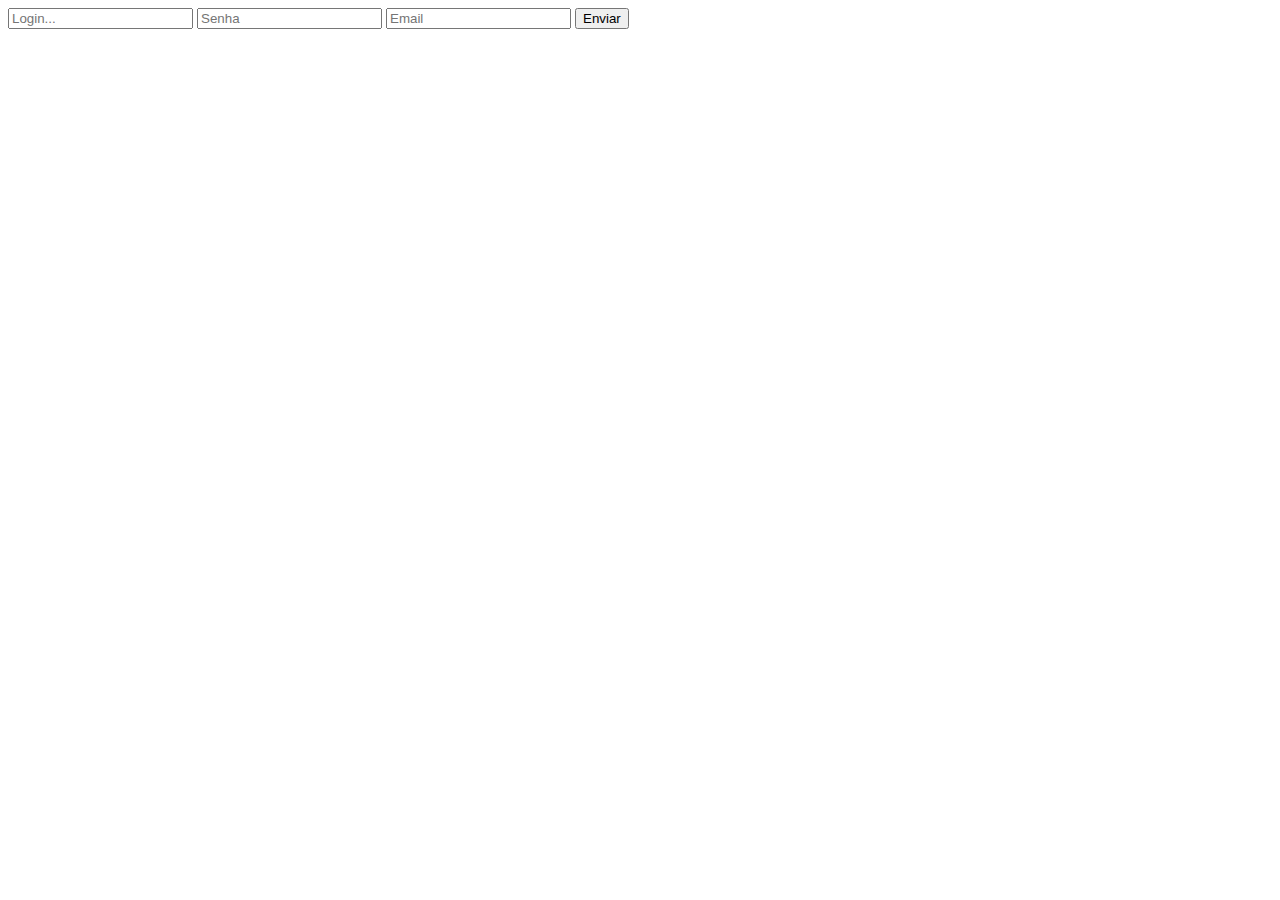
<file: conectando-mysql/index.html>
<!DOCTYPE html>
<html lang="pt-br">
<head>
    <meta charset="UTF-8">
    <meta name="viewport" content="width=device-width, initial-scale=1.0">
    <title>Conectar ao banco de dados</title>
</head>
<body>
    <form action="bd.php" method="POST">
        <input type="text" placeholder="Login..." name="login">
        <input type="text" placeholder="Senha" name="senha">
        <input type="email" name="email" placeholder="Email">
        <button type="submit">Enviar</button>
    </form>
</body>
</html>
</file>
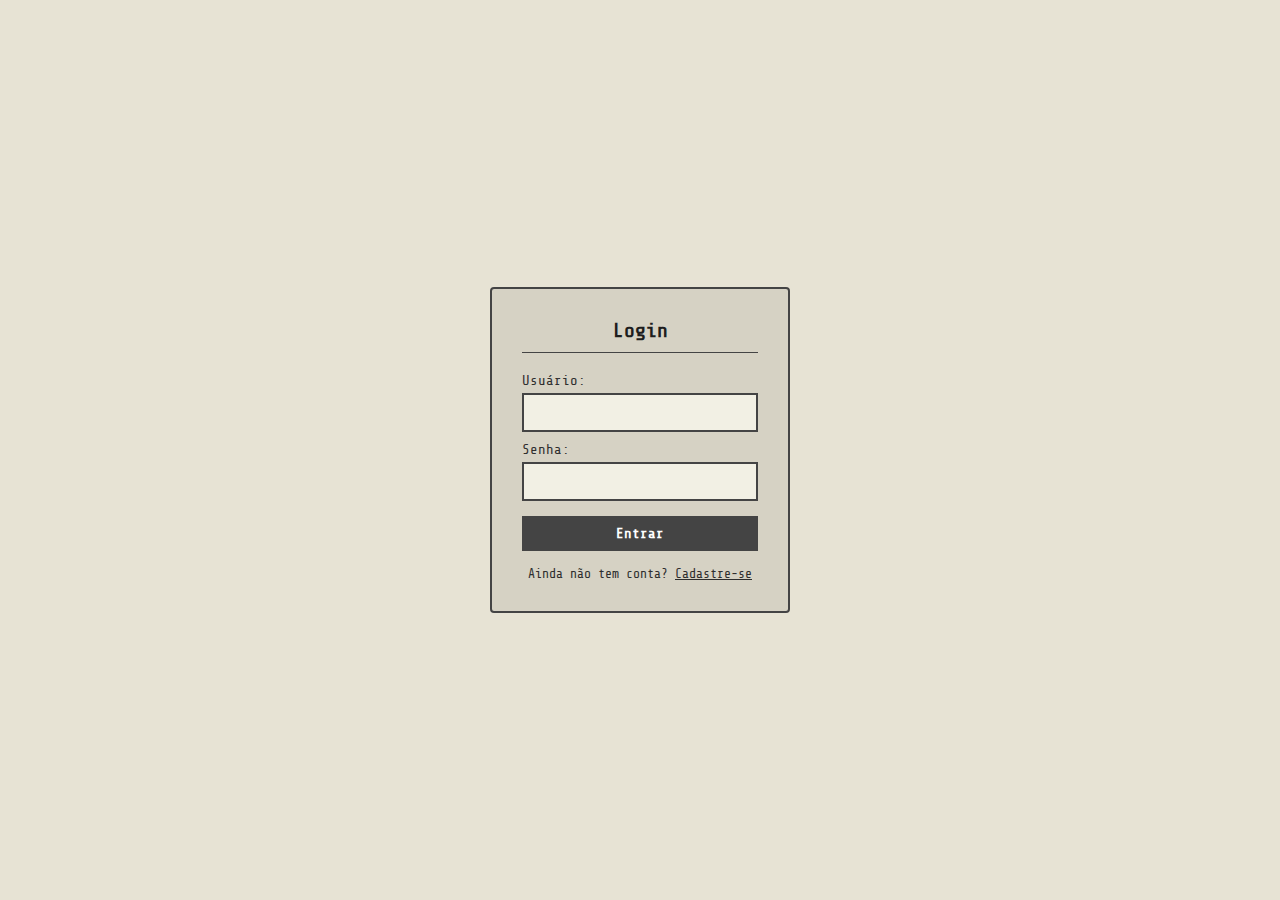
<file: sistema-login-cad/index.html>
<!DOCTYPE html>
<html lang="pt-BR">
<head>
  <meta charset="UTF-8" />
  <meta name="viewport" content="width=device-width, initial-scale=1.0"/>
  <title>Login</title>
  <link rel="stylesheet" href="style.css" />
  <link href="https://fonts.googleapis.com/css2?family=Share+Tech+Mono&display=swap" rel="stylesheet">
</head>
<body>
  <div class="container">
    <form class="form" method="POST" action="log.php">
      <h2>Login</h2>
      <label for="usuario">Usuário:</label>
      <input type="text" id="usuario" name = "usuario" required />
      
      <label for="senha">Senha:</label>
      <input type="password" id="senha" name ="senha" required />
      
      <button type="submit">Entrar</button>

      <p class="link">
        Ainda não tem conta? <a href="cadastro.html">Cadastre-se</a>
      </p>
    </form>
  </div>
</body>
</html>
</file>
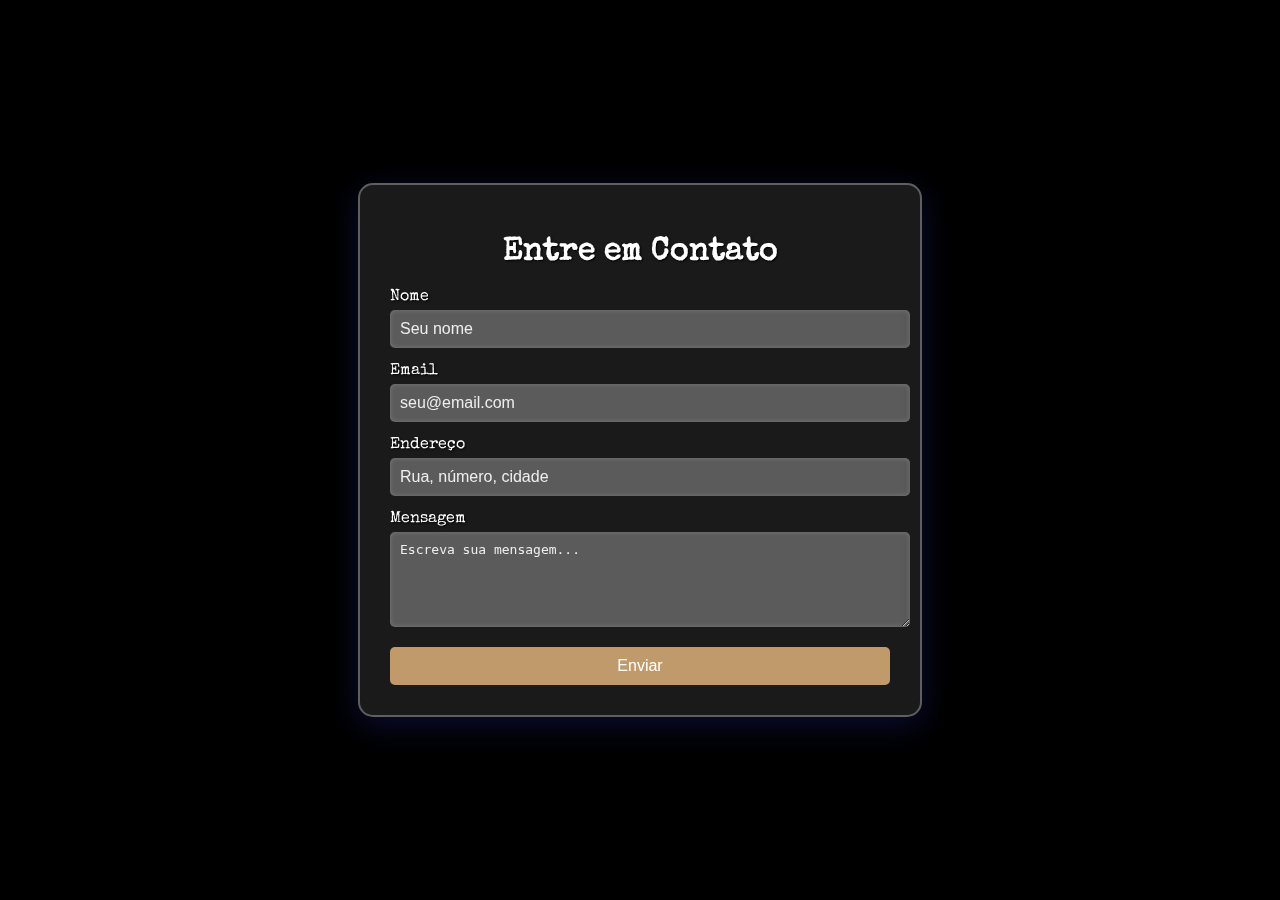
<file: validacaophp/index.html>
<!DOCTYPE html>
<html lang="pt-BR">
<head>
  <meta charset="UTF-8" />
  <meta name="viewport" content="width=device-width, initial-scale=1.0"/>
  <title>Formulário PHP</title>
  <link rel="stylesheet" href="estilo.css" />
</head>
<body>
  <div class="container">
    <form class="formulario" method="post" action="validacao.php">
      <h1>Entre em Contato</h1>
      <label for="nome">Nome</label>
      <input type="text" id="nome" name="nome" placeholder="Seu nome" required />

      <label for="email">Email</label>
      <input type="email" id="email" name="email" placeholder="seu@email.com" required />

      <label for="endereco">Endereço</label>
      <input type="text" id="endereco" name="endereco" placeholder="Rua, número, cidade" required />

      <label for="mensagem">Mensagem</label>
      <textarea id="mensagem" name="mensagem" rows="5" placeholder="Escreva sua mensagem..." required></textarea>

      <button type="submit">Enviar</button>
    </form>
  </div>
</body>
</html>
</file>
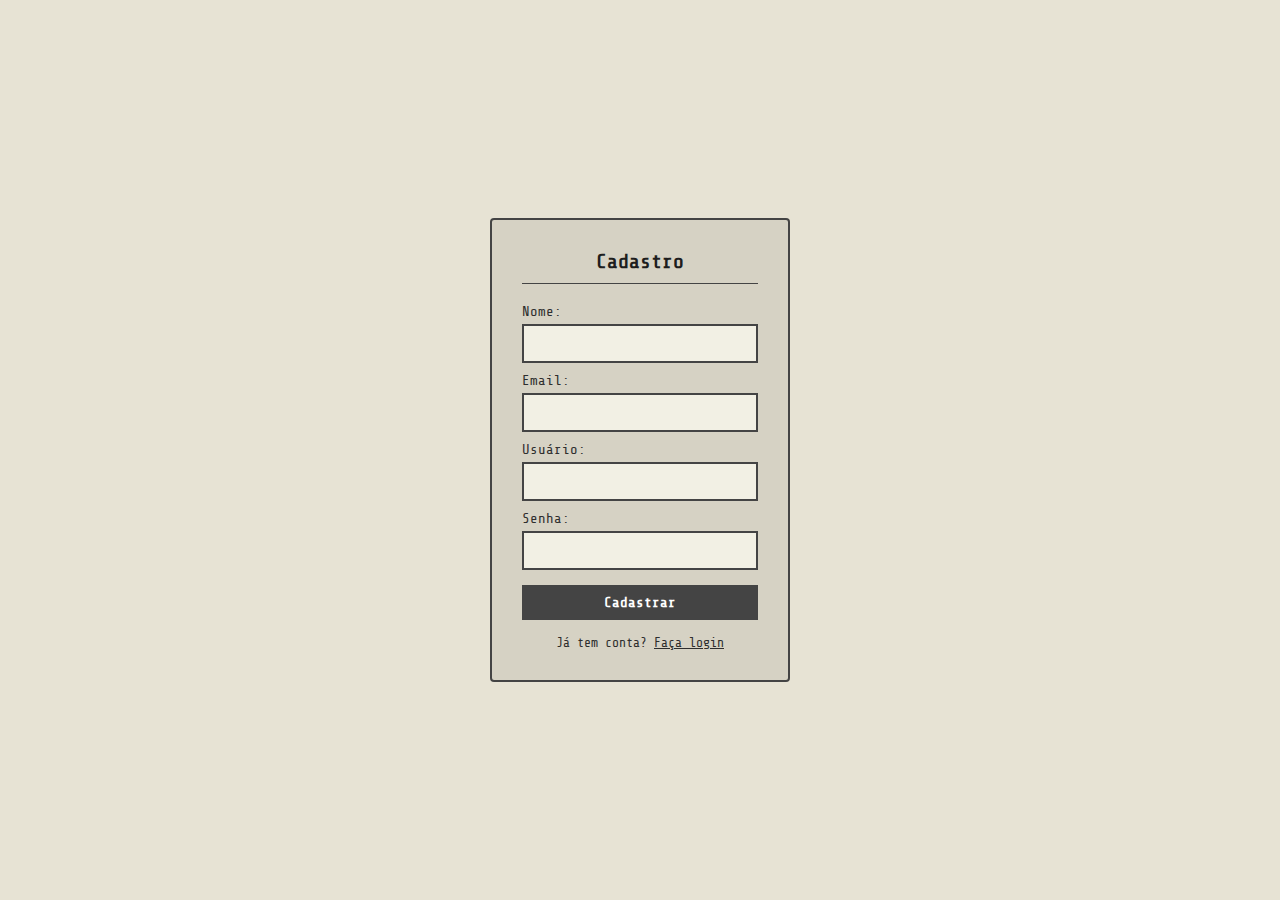
<file: sistema-login-cad/cadastro.html>
<!DOCTYPE html>
<html lang="pt-BR">
<head>
  <meta charset="UTF-8" />
  <meta name="viewport" content="width=device-width, initial-scale=1.0"/>
  <title>Cadastro</title>
  <link rel="stylesheet" href="style.css" />
  <link href="https://fonts.googleapis.com/css2?family=Share+Tech+Mono&display=swap" rel="stylesheet">
</head>
<body>
  <div class="container">
    <form class="form" method="POST" action="cad.php">
      <h2>Cadastro</h2>
      
      <label for="nome">Nome:</label>
      <input type="text" name="nome" required />
      
      <label for="email">Email:</label>
      <input type="email" name="email" required />
      
      <label for="usuario">Usuário:</label>
      <input type="text" name="usuario" required />
      
      <label for="senha">Senha:</label>
      <input type="password" name="senha" required />
      
      <button type="submit">Cadastrar</button>

      <p class="link">
        Já tem conta? <a href="index.html">Faça login</a>
      </p>
    </form>
  </div>
</body>
</html>
</file>
<file: sistema-login-cad/style.css>
* {
  box-sizing: border-box;
  margin: 0;
  padding: 0;
  font-family: 'Share Tech Mono', monospace;
}

body {
  background-color: #e7e3d4;
  color: #2e2e2e;
  display: flex;
  justify-content: center;
  align-items: center;
  height: 100vh;
}

.container {
  display: flex;
  justify-content: center;
  align-items: center;
  padding: 20px;
}

.form {
  background-color: #d6d2c4;
  border: 2px solid #444;
  padding: 30px;
  width: 300px;
  border-radius: 4px;
}

.form h2 {
  font-size: 20px;
  text-align: center;
  margin-bottom: 20px;
  border-bottom: 1px solid #444;
  padding-bottom: 10px;
  color: #1e1e1e;
}

.form label {
  display: block;
  margin: 10px 0 5px;
  font-size: 14px;
}

.form input {
  width: 100%;
  padding: 10px;
  border: 2px solid #444;
  border-radius: 0;
  background-color: #f2f0e4;
  font-size: 14px;
  color: #000;
}

.form input:focus {
  outline: none;
  border-color: #2e2e2e;
  background-color: #fff;
}

.form button {
  margin-top: 15px;
  width: 100%;
  padding: 10px;
  background-color: #444;
  color: #fff;
  border: none;
  font-weight: bold;
  font-size: 14px;
  cursor: pointer;
}

.form button:hover {
  background-color: #2e2e2e;
}

.link {
  text-align: center;
  margin-top: 15px;
  font-size: 13px;
}

.link a {
  color: #2e2e2e;
  text-decoration: underline;
}
</file>
<file: validacaophp/estilo.css>
/* Fonte vintage */
@import url('https://fonts.googleapis.com/css2?family=Special+Elite&display=swap');

body {
  margin: 0;
  padding: 0;
  font-family: 'Special Elite', cursive;
  background-color: black;
  
  display: flex;
  justify-content: center;
  align-items: center;
  height: 100vh;
}

.container {
  background: rgba(255, 255, 255, 0.1);
  backdrop-filter: blur(10px);
  -webkit-backdrop-filter: blur(10px);
  border: 2px solid rgba(255, 255, 255, 0.3);
  border-radius: 15px;
  padding: 30px;
  width: 90%;
  max-width: 500px;
  box-shadow: 0 8px 32px 0 rgba(31, 38, 135, 0.37);
}

.formulario h1 {
  text-align: center;
  color: #fff;
  margin-bottom: 20px;
  text-shadow: 1px 1px 2px #000;
}

.formulario label {
  display: block;
  margin-bottom: 5px;
  color: #fff;
  text-shadow: 1px 1px 2px #000;
}

.formulario input,
.formulario textarea {
  width: 100%;
  padding: 10px;
  margin-bottom: 15px;
  border: none;
  border-radius: 5px;
  background: rgba(255, 255, 255, 0.2);
  color: #fff;
  font-size: 1em;
  backdrop-filter: blur(5px);
  -webkit-backdrop-filter: blur(5px);
  box-shadow: inset 0 0 5px rgba(255, 255, 255, 0.2);
}

.formulario input::placeholder,
.formulario textarea::placeholder {
  color: #eee;
}

.formulario button {
  width: 100%;
  padding: 10px;
  background-color: #c19a6b;
  border: none;
  border-radius: 5px;
  color: #fff;
  font-size: 1em;
  cursor: pointer;
  transition: background-color 0.3s ease;
}

.formulario button:hover {
  background-color: #a67c52;
}
</file>
